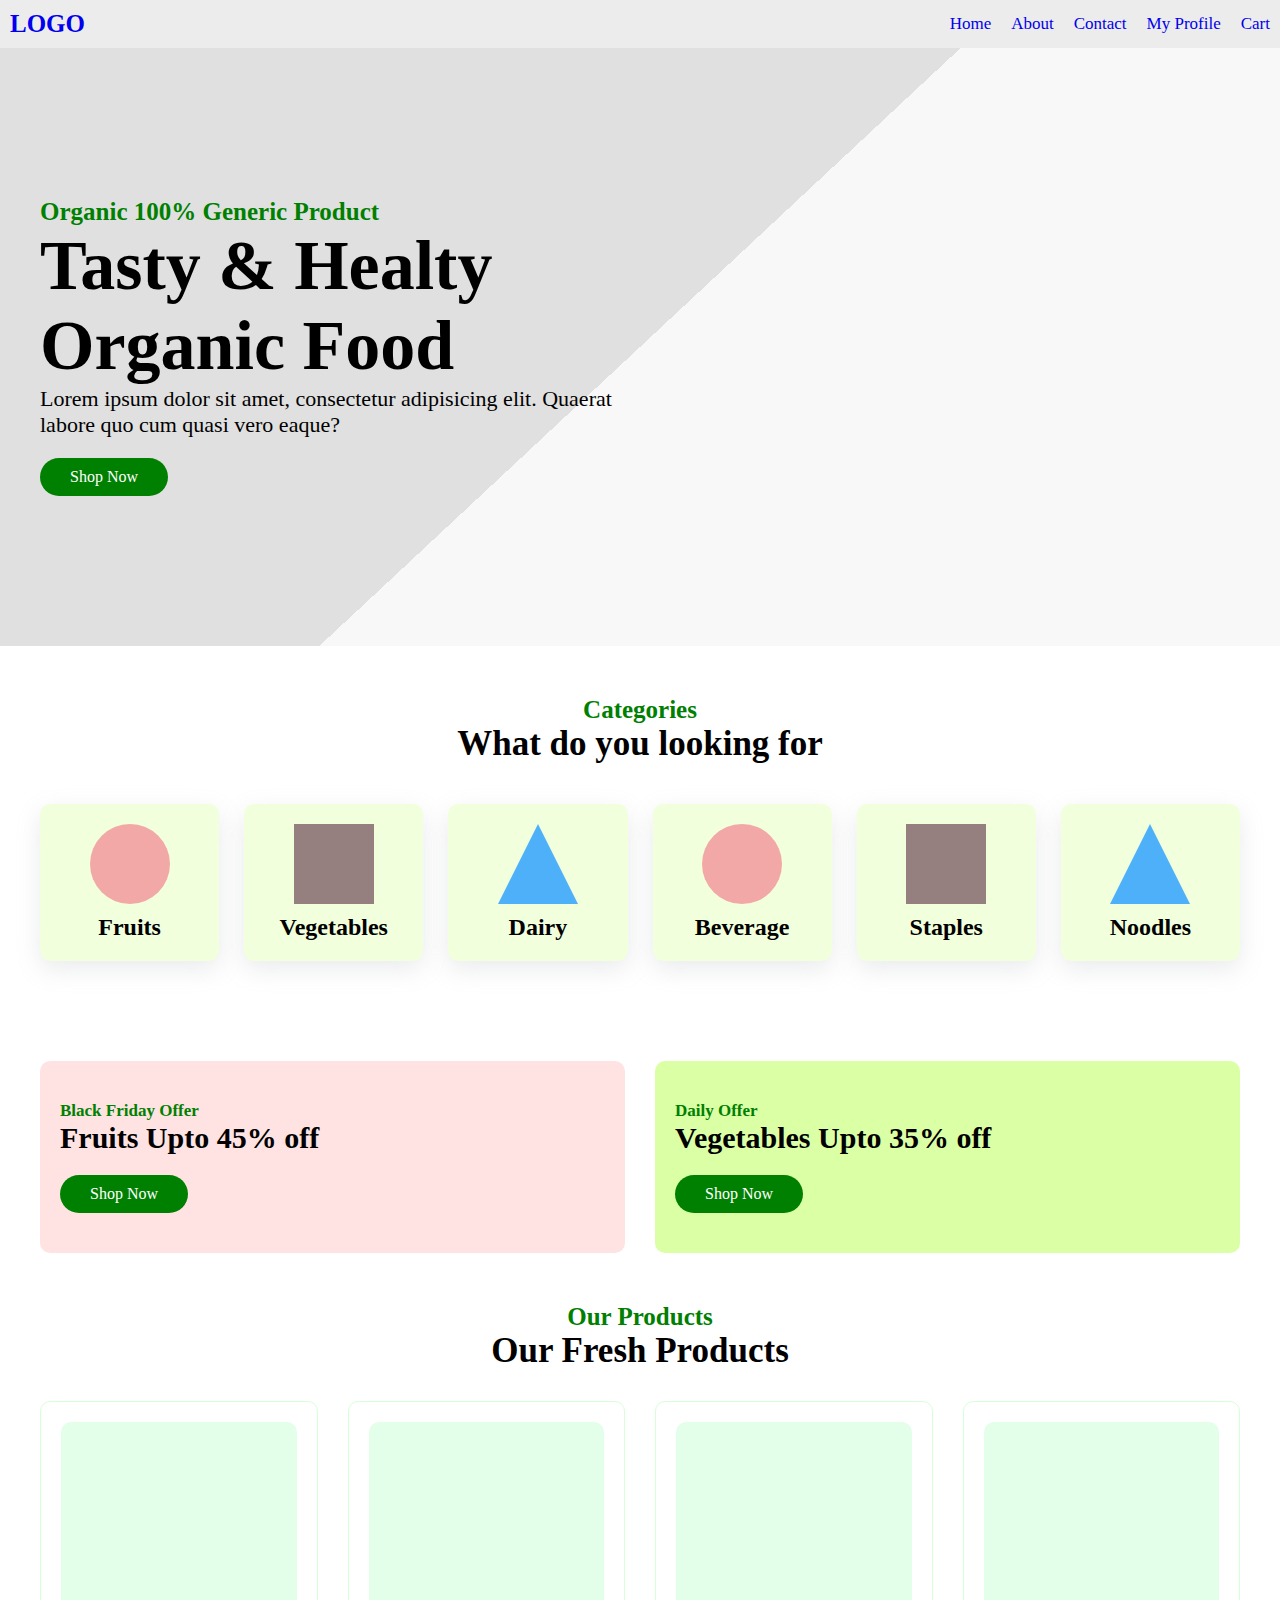
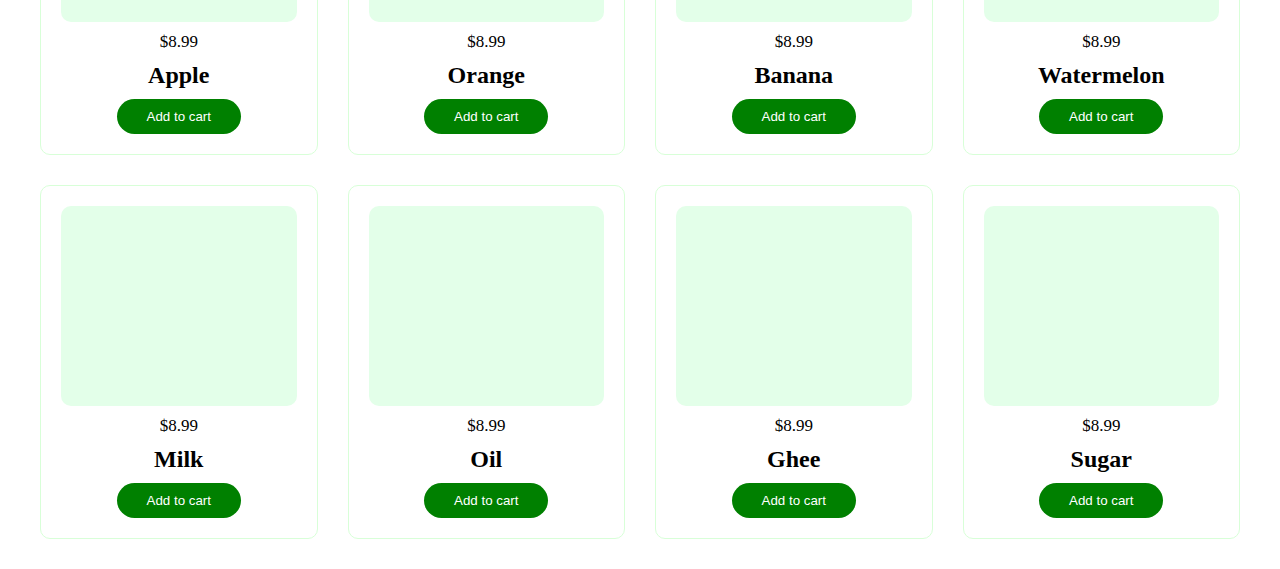
<file: index.html>
<!DOCTYPE html>
<html lang="en">

<head>
    <meta charset="UTF-8">
    <meta name="viewport" content="width=device-width, initial-scale=1.0">
    <title>Ecommerce Website</title>
    <link rel="stylesheet" href="style.css">
</head>

<body>
    <header>
        <a href="index.html" class="logo">LOGO</a>
        <ul class="navitems">
            <li><a href="./index.html" class="navlinks">Home</a></li>
            <li><a href="#" class="navlinks">About</a></li>
            <li><a href="#" class="navlinks">Contact</a></li>
            <li><a href="./myprofile.html" class="navlinks">My Profile</a></li>
            <li><a href="./cart.html" class="navlinks">Cart</a></li>
        </ul>
    </header>

    <div class="herobanner">
        <div class="container">
            <h5 class="subtitle">Organic 100% Generic Product</h5>
            <h2>Tasty & Healty <br> Organic Food</h2>
            <p>Lorem ipsum dolor sit amet, consectetur adipisicing elit. Quaerat labore quo cum quasi vero eaque?</p>
            <a href="#" class="btn">Shop Now</a>
        </div>
    </div>

    <div class="categories">
        <h5 class="subtitle t-center">Categories</h5>
        <h2 class="t-center heading">What do you looking for</h2>
        <div class="foodcatg container">
            <div class="singlecatg">
                <div class="circle"></div>
                <h2>Fruits</h2>
            </div>
            <div class="singlecatg">
                <div class="square"></div>
                <h2>Vegetables</h2>
            </div>
            <div class="singlecatg">
                <div class="triangle"></div>
                <h2>Dairy</h2>
            </div>
            <div class="singlecatg">
                <div class="circle"></div>
                <h2>Beverage</h2>
            </div>
            <div class="singlecatg">
                <div class="square"></div>
                <h2>Staples</h2>
            </div>
            <div class="singlecatg">
                <div class="triangle"></div>
                <h2>Noodles</h2>
            </div>
        </div>
    </div>

    <div class="offers container">
        <div class="offer f_offer">
            <h5 class="subtitle">Black Friday Offer</h5>
            <h2>Fruits Upto 45% off</h2>
            <a href="#" class="btn">Shop Now</a>
        </div>
        <div class="offer v_offer">
            <h5 class="subtitle">Daily Offer</h5>
            <h2>Vegetables Upto 35% off</h2>
            <a href="#" class="btn">Shop Now</a>
        </div>
    </div>

    <div class="products container">
        <h5 class="subtitle t-center">Our Products</h5>
        <h2 class="t-center heading">Our Fresh Products</h2>
        <div class="product_grid">
            <div class="s-product">
                <div class="image"></div>
                <p>$8.99</p>
                <h2>Apple</h2>
                <button class="btn">Add to cart</button>
            </div>
            <div class="s-product">
                <div class="image"></div>
                <p>$8.99</p>                           
                <h2>Orange</h2>
                <button class="btn">Add to cart</button>
            </div>
            <div class="s-product">
                <div class="image"></div>
                <p>$8.99</p>
                <h2>Banana</h2>
                <button class="btn">Add to cart</button>
            </div>
            <div class="s-product">
                <div class="image"></div>
                <p>$8.99</p>
                <h2>Watermelon</h2>
                <button class="btn">Add to cart</button>
            </div>
            <div class="s-product">
                <div class="image"></div>
                <p>$8.99</p>                           
                <h2>Milk</h2>
                <button class="btn">Add to cart</button>
            </div>
            <div class="s-product">
                <div class="image"></div>
                <p>$8.99</p>
                <h2>Oil</h2>
                <button class="btn">Add to cart</button>
            </div>
            <div class="s-product">
                <div class="image"></div>
                <p>$8.99</p>
                <h2>Ghee</h2>
                <button class="btn">Add to cart</button>
            </div>
            <div class="s-product">
                <div class="image"></div>
                <p>$8.99</p>
                <h2>Sugar</h2>
                <button class="btn">Add to cart</button>
            </div>
        </div>
    </div>


    <footer>

    </footer>


    <script src="script.js"></script>
</body>

</html>
</file>
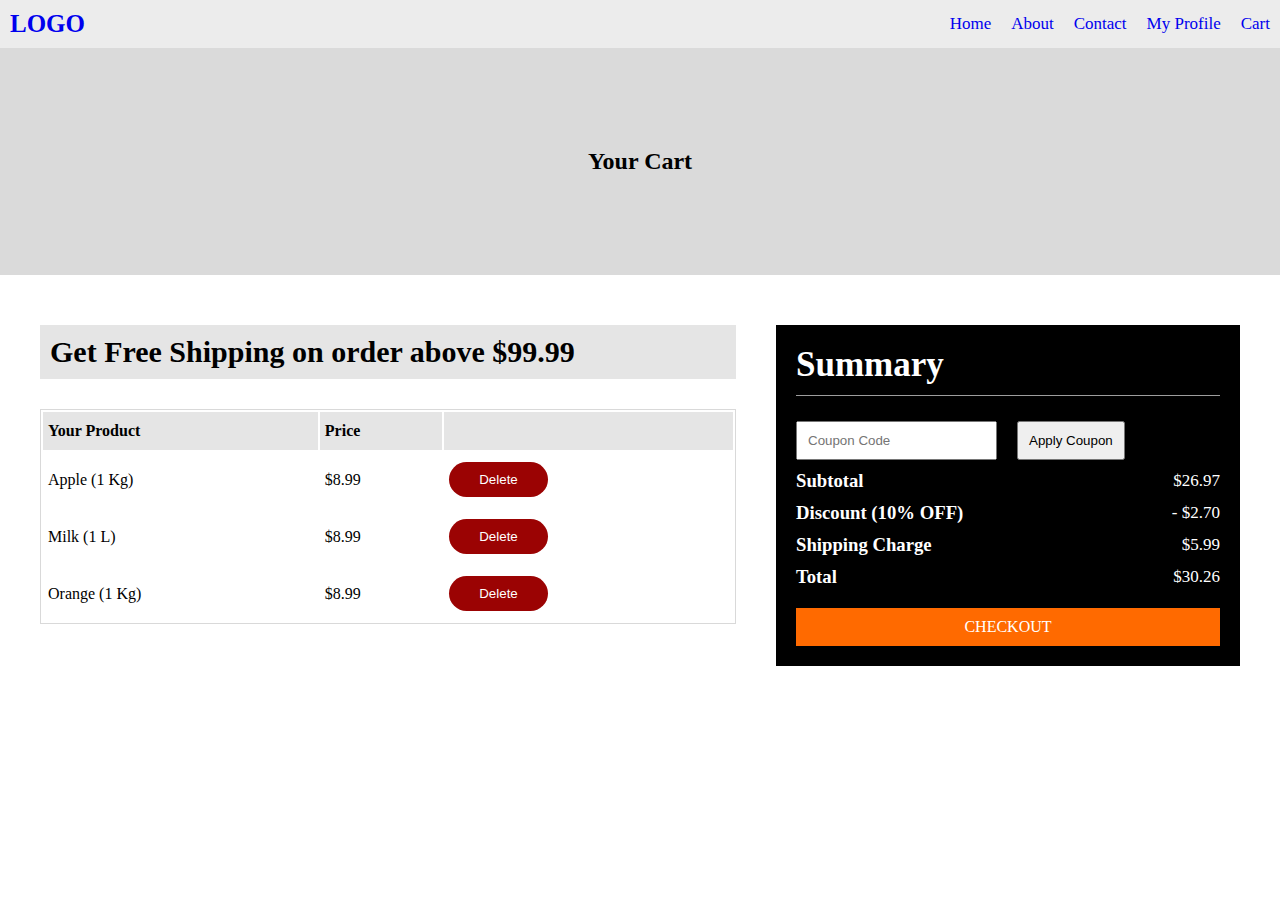
<file: cart.html>
<!DOCTYPE html>
<html lang="en">

<head>
    <meta charset="UTF-8">
    <meta name="viewport" content="width=device-width, initial-scale=1.0">
    <title>Cart - Ecommerce Website</title>
    <link rel="stylesheet" href="style.css">
</head>

<body>
    <header>
        <a href="./index.html" class="logo">LOGO</a>
        <ul class="navitems">
            <li><a href="./index.html" class="navlinks">Home</a></li>
            <li><a href="#" class="navlinks">About</a></li>
            <li><a href="#" class="navlinks">Contact</a></li>
            <li><a href="./myprofile.html" class="navlinks">My Profile</a></li>
            <li><a href="./cart.html" class="navlinks">Cart</a></li>
        </ul>
    </header>

    <div class="titlebox">
        <h2 class="t-center">Your Cart</h2>
    </div>
    

    <div class="container cart-grid">
        <div class="cart-left">
            <div class="notice">
                <h2>Get Free Shipping on order above $99.99</h2>
            </div>
            <table class="cart-table" id="cartTable">
                <thead>
                    <tr>
                        <!-- <th>Sr.no</th> -->
                        <th>Your Product</th>
                        <th>Price</th>
                        <th></th>
                    </tr>
                </thead>
                <tbody>
                    <tr>
                        <!-- <td>01</td> -->
                        <td>Apple (1 Kg)</td>
                        <td>$8.99</td>
                        <td><button  class="r_btn" onclick="deleteRow(this)">Delete</button></td>
                    </tr>
                    <tr>
                        <!-- <td>02</td> -->
                        <td>Milk (1 L)</td>
                        <td>$8.99</td>
                        <td><button  class="r_btn" onclick="deleteRow(this)">Delete</button></td>
                    </tr>
                    <tr>
                        <!-- <td>03</td> -->
                        <td>Orange (1 Kg)</td>
                        <td>$8.99</td>
                        <td><button  class="r_btn" onclick="deleteRow(this)">Delete</button></td>
                    </tr>
                </tbody>
            </table>
        </div>
        <div class="cart-right">
            <div class="summary">
                <div>
                    <h2>Summary</h2>
                </div>
                <div class="c_form">
                    <form>
                        <input type="text" placeholder="Coupon Code">
                        <button type="submit">Apply Coupon</button>
                    </form>
                </div>
                <div class="fbox">
                    <h3>Subtotal</h3>
                    <p id="subtotal"></p>
                </div>
                <div class="fbox">
                    <h3>Discount (10% OFF)</h3>
                    <p id="discount">- </p>
                </div>
                <div class="fbox">
                    <h3>Shipping Charge</h3>
                    <p id="shippingCharge"></p>
                </div>
                <div class="fbox">
                    <h3>Total</h3>
                    <p id="total"></p>
                </div>
                <a href="" class="checkout">CHECKOUT</a>
            </div>
        </div>
    </div>


    <script>
        // Update cart on window load
        window.onload = function () {
            updateCart();
        };
    
        function updateCart() {
            var cartTable = document.getElementById("cartTable");
            var rows = cartTable.getElementsByTagName("tbody")[0].getElementsByTagName("tr");
    
            var subtotal = 0;
            var discount = 0.1; // 10% discount
            var shippingCharge = 5.99;
    
            for (var i = 0; i < rows.length; i++) {
                var priceCell = rows[i].getElementsByTagName("td")[1];
                var price = parseFloat(priceCell.textContent.replace("$", ""));
                subtotal += price;
            }
    
            var discountAmount = subtotal * discount;
            var total = subtotal - discountAmount + shippingCharge;
    
            document.getElementById("subtotal").textContent = "$" + subtotal.toFixed(2);
            document.getElementById("discount").textContent = "- $" + discountAmount.toFixed(2);
            document.getElementById("shippingCharge").textContent = "$" + shippingCharge.toFixed(2);
            document.getElementById("total").textContent = "$" + total.toFixed(2);
        }
    
        function deleteRow(button) {
            var row = button.parentNode.parentNode;
            row.parentNode.removeChild(row);
            updateCart();
        }
    </script>
    
    
    <!-- <script src="script.js"></script> -->
</body>

</html>
</file>
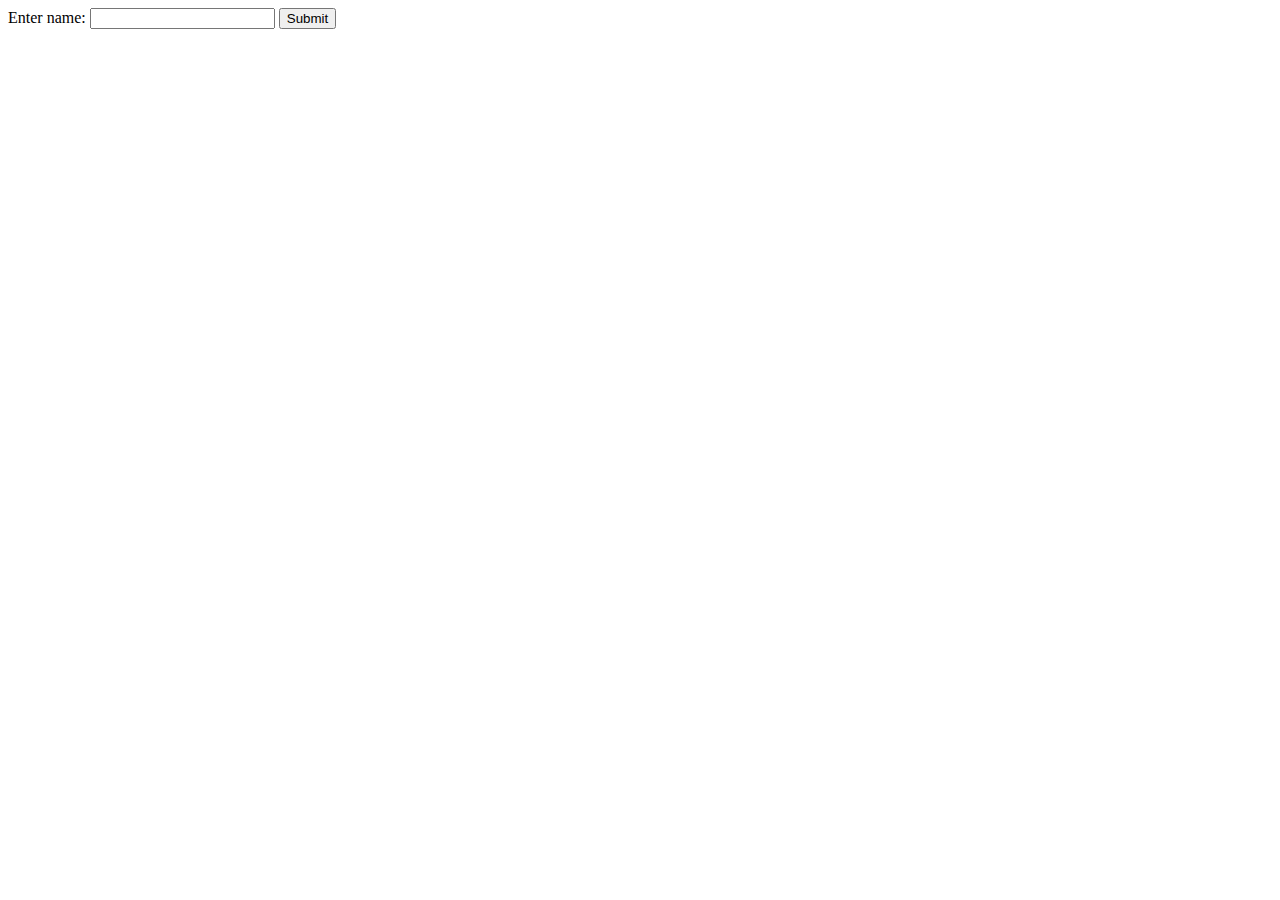
<file: form.html>
<!DOCTYPE html>
<html lang="en">
<head>
    <meta charset="UTF-8">
    <meta name="viewport" content="width=device-width, initial-scale=1.0">
    <title>Document</title>
    <style>
        .msg{
            display: none;
            color: green;
        }
    </style>
</head>
<body>
    <form onsubmit="myFunction()">
        Enter name: <input type="text" name="fname" required>
        <button type="submit">Submit</button>
        <p class="msg">success</p>
      </form>
      
      <script>
      function myFunction() {
        event.preventDefault();
        msg = document.querySelector('.msg');
        msg.style.display = "block";
      }
      </script>
</body>
</html>
</file>
<file: style.css>
* {
    margin: 0;
    padding: 0;
    box-sizing: border-box;
}

ul {
    margin: 0;
    padding: 0;
    list-style: none;
}

a {
    text-decoration: none;
}

p{
    font-size: 17px;
}

.subtitle{
    font-size: 25px;
    color: green;
}

.heading{
    font-size: 35px;
}

.t-center{
    text-align: center;
}

.btn{
    background-color: green;
    padding: 10px 30px;
    display: inline-block;
    color: white;
    border-radius: 100px;
    outline: none;
    border: none;
    cursor: pointer;
}

.r_btn{
    background-color: rgb(155, 3, 3);
    padding: 10px 30px;
    display: inline-block;
    color: white;
    border-radius: 100px;
    outline: none;
    border: none;
    cursor: pointer;
}

.container{
    max-width: 1200px;
    margin: auto;
}

header {
    display: flex;
    justify-content: space-between;
    align-items: center;
    padding: 10px;
    background: #ececec;
}

header .logo {
    font-size: 25px;
    font-weight: 800;
}

header .navitems {
    display: flex;
    gap: 20px;
    font-size: 17px;
}

.herobanner{
    background: linear-gradient(137deg, rgba(224,224,224,1) 50%, rgba(248,248,248,1) 50%);
    padding: 150px 0;
}


.herobanner h2{
    font-size: 70px;
}

.herobanner p{
    font-size: 22px;
    max-width: 600px;
}

.herobanner .btn{
    margin-top: 20px;
}

.categories {
    padding: 50px 0;
}

.categories .foodcatg{
    display: grid;
    grid-template-columns: repeat(auto-fill, minmax(170px, 1fr));
    gap: 25px;
    margin-top: 40px;
}

.categories .singlecatg{
    padding: 20px;
    box-shadow: rgba(149, 157, 165, 0.2) 0px 8px 24px;
    display: flex;
    flex-direction: column;
    gap: 10px;
    align-items: center;
    border-radius: 10px;
    background: rgb(241, 255, 220);
}

.categories .singlecatg .circle{
    width: 80px;
    height: 80px;
    background-color: rgb(243, 168, 168);
    border-radius: 100%;
}

.categories .singlecatg .square{
    width: 80px;
    height: 80px;
    background-color: rgb(149, 127, 127);
}

.categories .singlecatg .triangle{
    width: 0;
	height: 0;
	border-left: 40px solid transparent;
	border-right: 40px solid transparent;
	border-bottom: 80px solid rgb(79, 176, 250);
}

.offers{
    display: grid;
    grid-template-columns: 1fr 1fr;
    gap: 30px;
    padding: 50px 0;
}

.offers .offer{
    padding: 40px 20px;
    border-radius: 10px;
}

.offers .offer.f_offer{
    background-color: rgb(255, 227, 227);
}

.offers .offer.v_offer{
    background-color: rgb(219, 255, 165);
}

.offers .offer .subtitle{
    font-size: 17px;
}

.offers .offer h2{
    font-size: 30px;
}

.offers .offer .btn{
    margin-top: 20px;
}


.product_grid{
    display: grid;
    grid-template-columns: repeat(4, 1fr);
    padding: 30px 0;
    gap: 30px;
}

.product_grid .s-product{
    display: flex;
    flex-direction: column;
    gap: 10px;
    align-items: center;
    border: 1px solid rgb(216, 255, 216);
    padding: 20px;
    border-radius: 10px;
    transition: all 0.3s linear;
}

.product_grid .s-product:hover{
    box-shadow: rgba(149, 157, 165, 0.2) 0px 8px 24px;
}

.product_grid .s-product .image{
    border-radius: 10px;
    width: 100%;
    height: 200px;
    background-color: rgb(227, 255, 233);
}

.titlebox{
    padding: 100px 0;
    background: rgb(218, 218, 218);
}

.cart-grid{
    display: grid;
    grid-template-columns: 3fr 2fr;
    padding: 50px 0;
    gap: 40px;
}

.cart-left .notice{
    background: rgb(229, 229, 229);
    padding: 10px;
}

.cart-left .notice h2{
    font-size: 30px;
}

.cart-table{
    width: 100%;
    text-align: left;
    margin-top: 30px;
    border: 1px solid rgb(217, 217, 217);
}

.cart-table th{
    background: rgb(229, 229, 229);
    padding: 10px 5px;
}

.cart-table tbody td{
    padding: 10px 5px;
}

.cart-right{
    background-color: black;
    color: white;
    padding: 20px;
}

.summary h2{
    font-size: 35px;
    margin-bottom: 25px;
    border-bottom: 1px solid rgb(157, 157, 157);
    padding-bottom: 10px;
}

.c_form form{
    display: flex;
    gap: 20px;
    margin-bottom: 10px;
}

.c_form form input,.c_form form button{
    padding: 10px;
    outline: none;
}

.summary .fbox{
    display: flex;
    align-items: center;
    justify-content: space-between;
    margin-bottom: 10px;
}

.summary .checkout{
    padding: 10px;
    display: block;
    background-color: rgb(255, 106, 0);
    color: white;
    text-align: center;
    margin-top: 20px;
}
</file>
